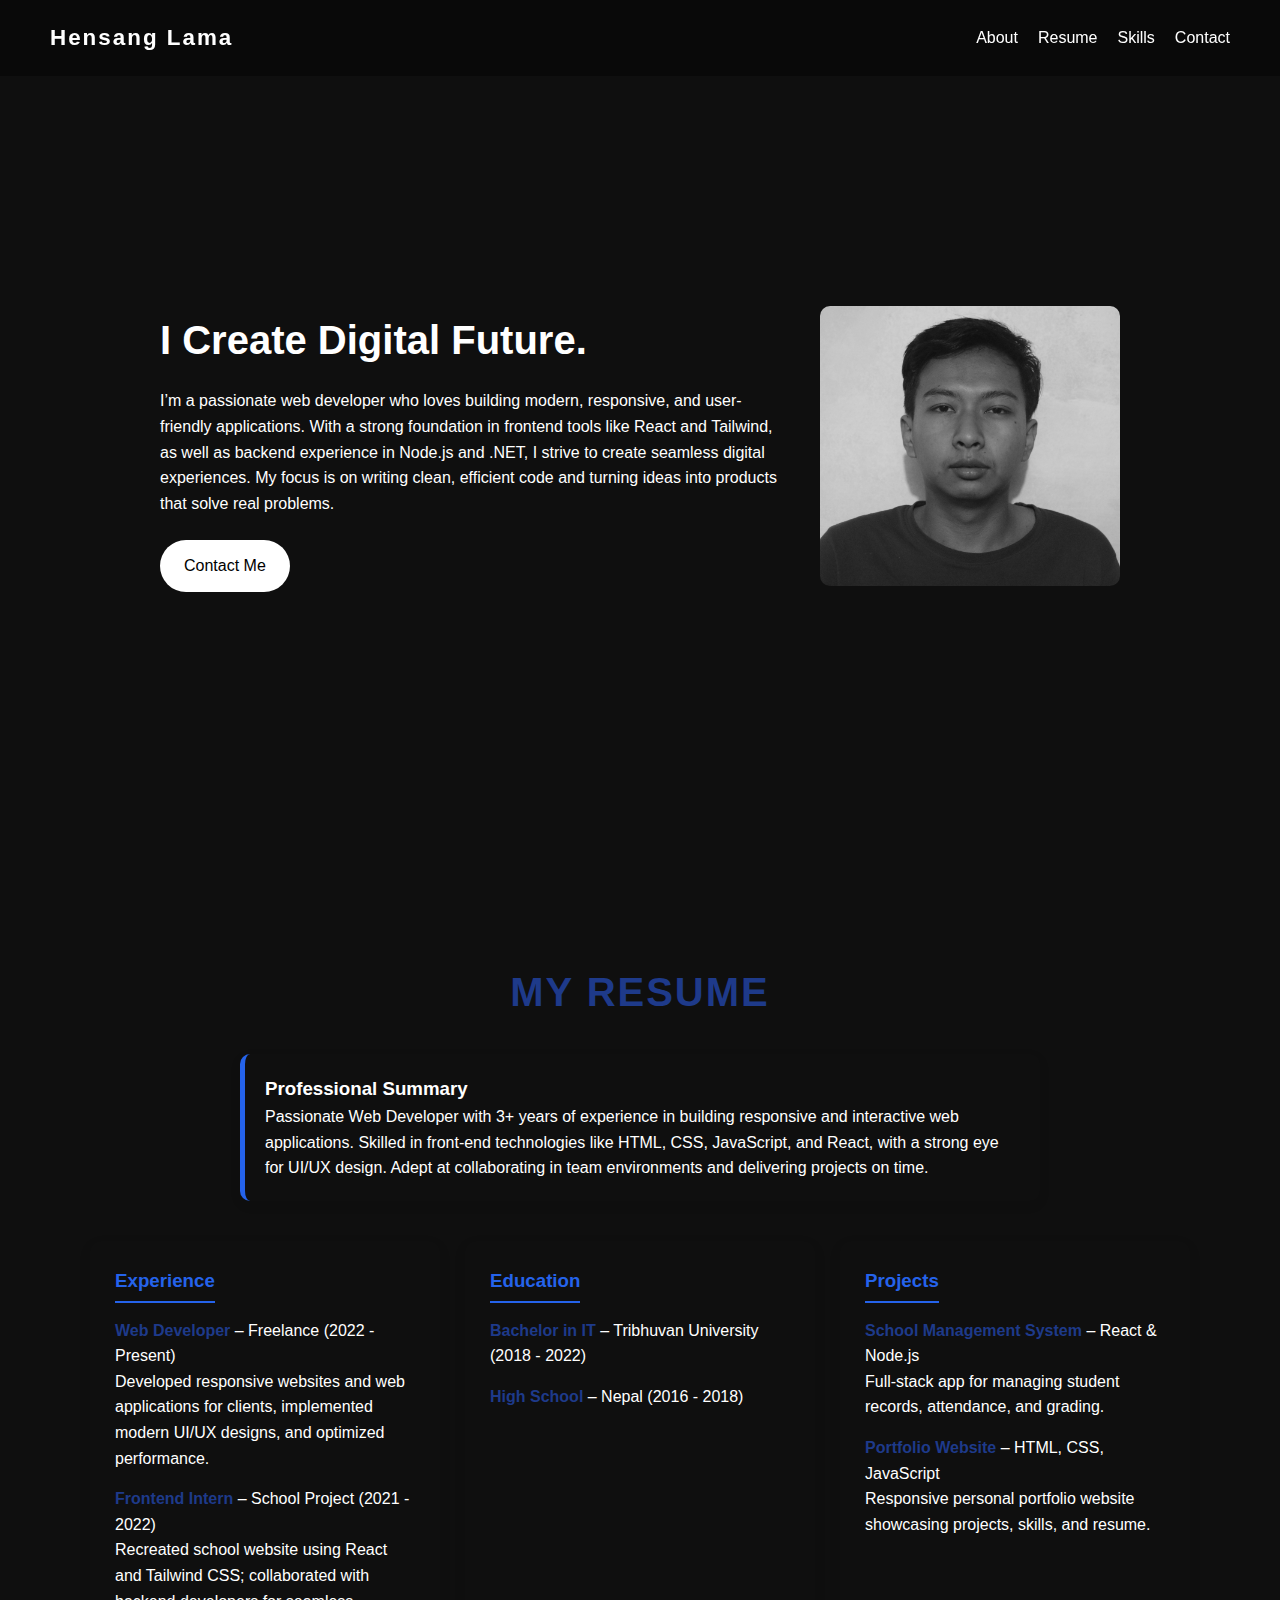
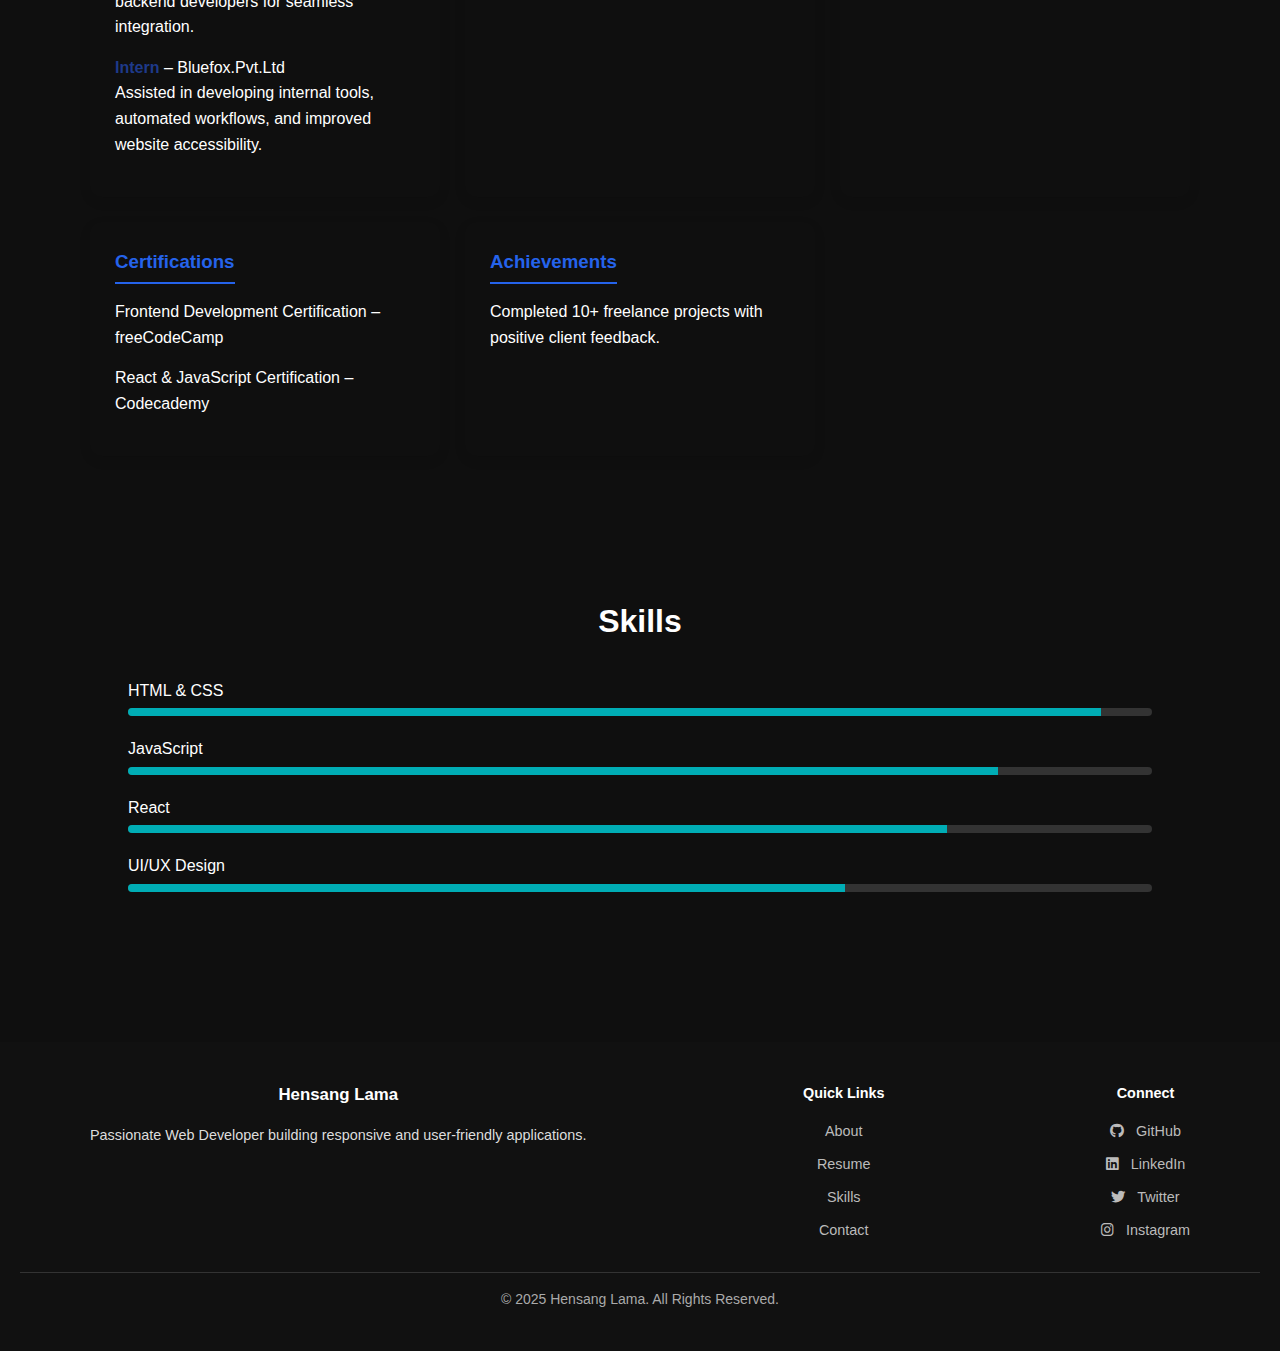
<file: index.html>
<!DOCTYPE html>
<html lang="en">
<head>
  <meta charset="UTF-8">
  <meta name="viewport" content="width=device-width, initial-scale=1.0">
  <title>Hensang Lama | Portfolio</title>
  <link rel="stylesheet" href="style.css">
  <!-- Font Awesome for social icons -->
  <link rel="stylesheet" href="https://cdnjs.cloudflare.com/ajax/libs/font-awesome/6.5.0/css/all.min.css">
</head>
<body>

  <!-- Navbar -->
  <header class="navbar">
    <div class="logo">Hensang Lama</div>
    <nav>
      <ul>
        <li><a href="#about">About</a></li>
        <li><a href="#resume">Resume</a></li>
        <li><a href="#skills">Skills</a></li>
        <li><a href="#footer">Contact</a></li>
      </ul>
    </nav>
  </header>

  <!-- Hero Section -->
  <section id="about" class="hero">
    <div class="about-me">
      <div class="about-text">
        <h2>I Create Digital Future.</h2>
        <p>
          I’m a passionate web developer who loves building modern, responsive, and user-friendly applications. With a strong foundation in frontend tools like React and Tailwind, as well as backend experience in Node.js and .NET, I strive to create seamless digital experiences. My focus is on writing clean, efficient code and turning ideas into products that solve real problems.
        </p>
        <a href="#footer" class="btn">Contact Me</a>
      </div>

      <div class="about-image">
        <img src="passport.JPG" alt="Hensang Lama">
      </div>
    </div>
  </section>

  <!-- Resume Section -->
  <section id="resume" class="resume">
  <h2 class="section-title">My Resume</h2>

  <!-- Professional Summary -->
  <div class="summary card">
    <h3>Professional Summary</h3>
    <p>
      Passionate Web Developer with 3+ years of experience in building responsive and interactive web applications. Skilled in front-end technologies like HTML, CSS, JavaScript, and React, with a strong eye for UI/UX design. Adept at collaborating in team environments and delivering projects on time.
    </p>
  </div>

  <div class="resume-grid">
    <!-- Experience -->
    <div class="resume-card">
      <h3>Experience</h3>
      <ul>
        <li>
          <strong>Web Developer</strong> – Freelance (2022 - Present)
          <p>Developed responsive websites and web applications for clients, implemented modern UI/UX designs, and optimized performance.</p>
        </li>
        <li>
          <strong>Frontend Intern</strong> – School Project (2021 - 2022)
          <p>Recreated school website using React and Tailwind CSS; collaborated with backend developers for seamless integration.</p>
        </li>
        <li>
          <strong>Intern</strong> – Bluefox.Pvt.Ltd
          <p>Assisted in developing internal tools, automated workflows, and improved website accessibility.</p>
        </li>
      </ul>
    </div>

    <!-- Education -->
    <div class="resume-card">
      <h3>Education</h3>
      <ul>
        <li><strong>Bachelor in IT</strong> – Tribhuvan University (2018 - 2022)</li>
        <li><strong>High School</strong> – Nepal (2016 - 2018)</li>
      </ul>
    </div>

    <!-- Projects -->
    <div class="resume-card">
      <h3>Projects</h3>
      <ul>
        <li>
          <strong>School Management System</strong> – React & Node.js
          <p>Full-stack app for managing student records, attendance, and grading.</p>
        </li>
        <li>
          <strong>Portfolio Website</strong> – HTML, CSS, JavaScript
          <p>Responsive personal portfolio website showcasing projects, skills, and resume.</p>
        </li>
      </ul>
    </div>

    <!-- Certifications -->
    <div class="resume-card">
      <h3>Certifications</h3>
      <ul>
        <li>Frontend Development Certification – freeCodeCamp</li>
        <li>React & JavaScript Certification – Codecademy</li>
      </ul>
    </div>

    <!-- Achievements -->
    <div class="resume-card">
      <h3>Achievements</h3>
      <ul>
        <li>Completed 10+ freelance projects with positive client feedback.</li>
      </ul>
    </div>
  </div>
</section>


  <!-- Skills Section -->
  <section id="skills" class="skills">
    <h2 class="section-title animate-slideUp">Skills</h2>
    <div class="skill-bars">
      <div class="skill">
        <p>HTML & CSS</p>
        <div class="bar"><span style="width:95%"></span></div>
      </div>
      <div class="skill">
        <p>JavaScript</p>
        <div class="bar"><span style="width:85%"></span></div>
      </div>
      <div class="skill">
        <p>React</p>
        <div class="bar"><span style="width:80%"></span></div>
      </div>
      <div class="skill">
        <p>UI/UX Design</p>
        <div class="bar"><span style="width:70%"></span></div>
      </div>
    </div>
  </section>

  <!-- Footer -->
  <footer id="footer" class="footer">
    <div class="footer-container">
      <div class="footer-about">
        <h3>Hensang Lama</h3>
        <p>Passionate Web Developer building responsive and user-friendly applications.</p>
      </div>

      <div class="footer-links">
        <h4>Quick Links</h4>
        <ul>
          <li><a href="#about">About</a></li>
          <li><a href="#resume">Resume</a></li>
          <li><a href="#skills">Skills</a></li>
          <li><a href="#footer">Contact</a></li>
        </ul>
      </div>

      <div class="footer-socials">
        <h4>Connect</h4>
        <ul>
          <li><a href="https://github.com/HensangL" target="_blank"><i class="fab fa-github"></i> GitHub</a></li>
          <li><a href="https://www.linkedin.com/in/hensang-lama-6460a8354" target="_blank"><i class="fab fa-linkedin"></i> LinkedIn</a></li>
          <li><a href="https://x.com/HensangL" target="_blank"><i class="fab fa-twitter"></i> Twitter</a></li>
          <li><a href="https://www.instagram.com/hensanglama" target="_blank"><i class="fab fa-instagram"></i> Instagram</a></li>
        </ul>
      </div>
    </div>

    <div class="footer-bottom">
      <p>© 2025 Hensang Lama. All Rights Reserved.</p>
    </div>
  </footer>

</body>
</html>
</file>
<file: style.css>
/* General Reset */
* {
  margin: 0;
  padding: 0;
  box-sizing: border-box;
}
body {
  font-family: "Arial", sans-serif;
  color: #fff;
  background-color: #0f0f0f;
  line-height: 1.6;
}

/* Navbar */
.navbar {
  position: fixed;
  top: 0;
  left: 0;
  width: 100%;
  background: rgba(10, 10, 10, 0.95); /* darker navbar */
  display: flex;
  justify-content: space-between;
  align-items: center;
  padding: 20px 50px;
  z-index: 1000;
  transition: background 0.3s ease;
}
.navbar .logo {
  font-size: 1.4rem;
  font-weight: bold;
  letter-spacing: 2px;
}
.navbar ul {
  display: flex;
  list-style: none;
}
.navbar ul li {
  margin-left: 20px;
}
.navbar ul li a {
  color: #fff;
  text-decoration: none;
  transition: color 0.3s ease;
}
.navbar ul li a:hover {
  color: #00adb5;
}

/* Hero */
.hero {
  min-height: 100vh;
  display: flex;
  align-items: center;
  justify-content: space-between;
  padding: 0 10%;
}
.hero-text {
  max-width: 500px;
}
.hero-text h1 {
  font-size: 3rem;
  margin-bottom: 20px;
}
.hero-text p {
  margin-bottom: 20px;
  color: #ccc;
}
.hero-img img {
  width: 350px;
  border-radius: 10px;
}
.btn {
  background: #00adb5;
  color: #fff;
  padding: 12px 25px;
  border-radius: 30px;
  text-decoration: none;
  transition: background 0.3s ease;
}
.btn:hover {
  background: #008c8c;
}

/* Sections */
.section-title {
  font-size: 2rem;
  margin-bottom: 30px;
  text-align: center;
}

/* Resume Section */
.resume {
  padding: 60px 20px;
  text-align: center;
}

.resume .section-title {
  font-size: 2.5rem;
  margin-bottom: 30px;
  color: #1e3a8a; /* blue */
  text-transform: uppercase;
  letter-spacing: 2px;
}

.summary.card {
  
  padding: 20px;
  margin: 0 auto 40px auto;
  max-width: 800px;
  border-left: 5px solid #2563eb; /* bright blue accent */
  box-shadow: 0px 4px 12px rgba(0,0,0,0.08);
  border-radius: 10px;
  text-align: left;
}

/* Resume Grid */
.resume-grid {
  display: grid;
  grid-template-columns: repeat(auto-fit, minmax(320px, 1fr));
  gap: 25px;
  max-width: 1100px;
  margin: auto;
}

.resume-card {
  padding: 25px;
  border-radius: 12px;
  box-shadow: 0px 4px 12px rgba(0,0,0,0.1);
  text-align: left;
  transition: transform 0.3s, box-shadow 0.3s;
}

.resume-card:hover {
  transform: translateY(-5px);
  box-shadow: 0px 8px 20px rgba(0,0,0,0.15);
}

.resume-card h3 {
  margin-bottom: 15px;
  color: #2563eb; /* blue accent */
  border-bottom: 2px solid #2563eb;
  display: inline-block;
  padding-bottom: 5px;
}

.resume-card ul {
  list-style: none;
  padding: 0;
}

.resume-card ul li {
  margin-bottom: 15px;
  line-height: 1.6;
}

.resume-card strong {
  color: #1e3a8a;
}


/* Skills */
.skills {
  padding: 80px 10%;
}
.skill-bars .skill {
  margin-bottom: 20px;
}
.skill p {
  margin-bottom: 5px;
}
.bar {
  background: #333;
  height: 8px;
  border-radius: 5px;
  overflow: hidden;
}
.bar span {
  display: block;
  height: 100%;
  background: #00adb5;
}

/* Contact */
.contact {
  padding: 80px 10%;
  text-align: center;
  background: #1a1a1a;
}
.contact p {
  margin-bottom: 20px;
}

/* Footer */
.footer {
  padding: 20px;
  text-align: center;
  background: #0a0a0a;
  font-size: 0.9rem;
  color: #888;
}
.about-me {
  display: flex;
  align-items: center;
  justify-content: space-between;
  gap: 2rem;
  padding: 4rem 2rem;
}

.about-text {
  flex: 1;
  color: #fff;
}

.about-text h2 {
  font-size: 2.5rem;
  margin-bottom: 1rem;
}

.about-text p {
  font-size: 1rem;
  line-height: 1.6;
  margin-bottom: 1.5rem;
}

.about-text .btn {
  display: inline-block;
  padding: 0.8rem 1.5rem;
  background: #fff;
  color: #000;
  border-radius: 30px;
  text-decoration: none;
  transition: background 0.3s ease, color 0.3s ease;
}

.about-text .btn:hover {
  background: #000;
  color: #fff;
}

/* Image styling */
.about-image img {
  width: 300px;
  height: auto;
  border-radius: 10px;
  filter: grayscale(100%); /* black & white */
  transition: filter 0.5s ease;
}

.about-image img:hover {
  filter: grayscale(0%); /* back to color on hover */
}
.footer {
  background: #111;
  color: #ddd;
  padding: 40px 20px;
  margin-top: 50px;
}

.footer-container {
  display: flex;
  flex-wrap: wrap;
  justify-content: space-between;
  max-width: 1100px;
  margin: auto;
  gap: 30px;
}

.footer-container h3,
.footer-container h4 {
  color: #fff;
  margin-bottom: 15px;
}

.footer-links ul,
.footer-socials ul {
  list-style: none;
  padding: 0;
}

.footer-links ul li,
.footer-socials ul li {
  margin-bottom: 10px;
}

.footer-links a,
.footer-socials a {
  color: #bbb;
  text-decoration: none;
  transition: color 0.3s;
}

.footer-links a:hover,
.footer-socials a:hover {
  color: #fff;
}

.footer-socials i {
  margin-right: 8px;
}

.footer-bottom {
  text-align: center;
  border-top: 1px solid #333;
  padding-top: 15px;
  margin-top: 20px;
  font-size: 14px;
  color: #aaa;
}


/* Animations */
.animate-fadeIn {
  animation: fadeIn 1.5s ease forwards;
}
.animate-slideUp {
  animation: slideUp 1.5s ease forwards;
}
@keyframes fadeIn {
  from { opacity: 0; }
  to { opacity: 1; }
}
@keyframes slideUp {
  from { transform: translateY(40px); opacity: 0; }
  to { transform: translateY(0); opacity: 1; }
}

/* Responsive */
@media(max-width: 768px) {
  .hero {
    flex-direction: column;
    text-align: center;
  }
  .hero-img {
    margin-top: 30px;
  }
  .resume-content {
    flex-direction: column;
  }
  .resume-content div {
    width: 100%;
    margin-bottom: 20px;
  }
}
</file>
